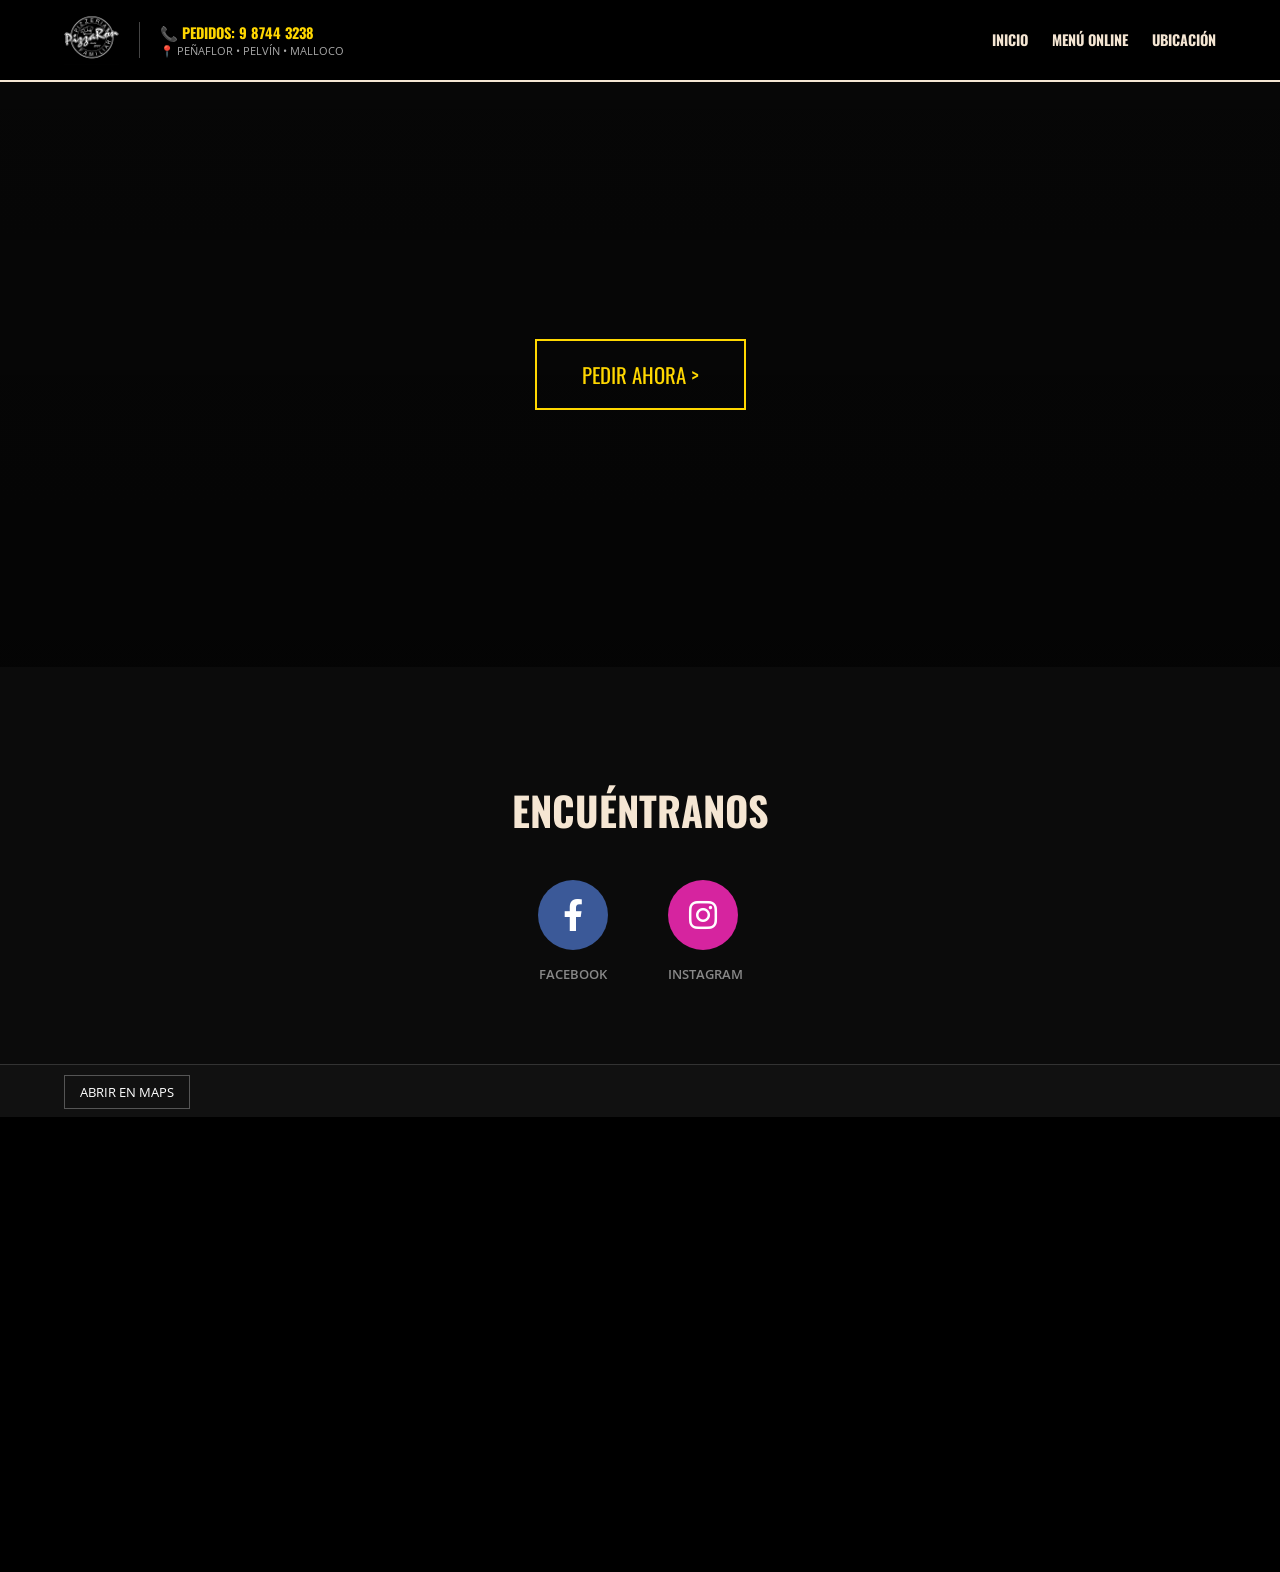
<file: index.html>
<!DOCTYPE html>
<html lang="es">
<head>
    <meta charset="UTF-8">
    <meta name="viewport" content="width=device-width, initial-scale=1.0">
    <title>Pizzería PizzaRon | Peñaflor</title>
    <link href="https://fonts.googleapis.com/css2?family=Oswald:wght@700&family=Open+Sans:wght@400;600&display=swap" rel="stylesheet">
    <link rel="stylesheet" href="https://cdnjs.cloudflare.com/ajax/libs/font-awesome/6.0.0/css/all.min.css">
    <style>
        :root { --negro: #0B0B0B; --rojo: #8B1E1E; --beige: #F5E6D3; --amarillo: #FFD700; }
        body { font-family: 'Open Sans', sans-serif; background: var(--negro); color: white; margin: 0; scroll-behavior: smooth; }
        
        /* BARRA DE NAVEGACIÓN CON INFO DE CONTACTO (SE MANTIENE) */
        nav { 
            background: #000; 
            padding: 10px 5%; 
            display: flex; 
            justify-content: space-between; 
            align-items: center; 
            border-bottom: 2px solid var(--beige); 
            position: sticky; 
            top: 0; 
            z-index: 1000; 
        }
        .logo-nav { height: 55px; }
        .info-header { border-left: 1px solid #444; padding-left: 20px; display: none; }
        @media (min-width: 768px) { .info-header { display: block; } }
        
        .menu-links a { color: var(--beige); text-decoration: none; font-family: 'Oswald'; margin-left: 20px; text-transform: uppercase; font-size: 0.9rem; font-weight: 700; }

        /* HERO CON UN SOLO BOTÓN */
        .hero { 
            height: 65vh; 
            display: flex; 
            justify-content: center; 
            align-items: center; 
            background: linear-gradient(rgba(0,0,0,0.4), rgba(0,0,0,0.6)), url('https://images.unsplash.com/photo-1513104890138-7c749659a591?auto=format&fit=crop&q=80&w=2000'); 
            background-size: cover; 
            background-position: center;
        }
        .btn-pedido { 
            background: transparent; 
            color: var(--amarillo); 
            padding: 18px 45px; 
            text-decoration: none; 
            font-family: 'Oswald'; 
            border: 2px solid var(--amarillo); 
            font-size: 1.3rem; 
            text-transform: uppercase;
            transition: 0.3s;
        }
        .btn-pedido:hover { background: var(--amarillo); color: black; }

        /* ENCUÉNTRANOS SIMPLIFICADO */
        .encuentranos-container { padding: 80px 20px; text-align: center; }
        .social-box { display: flex; justify-content: center; gap: 60px; }
        .icon-circle { width: 70px; height: 70px; border-radius: 50%; display: flex; align-items: center; justify-content: center; font-size: 2rem; margin-bottom: 12px; transition: 0.3s; }
        .icon-circle:hover { transform: scale(1.1); }
        .fb { background: #3b5998; }
        .ig { background: #d6249f; }

        /* SECCIÓN MAPA */
        .map-section { background: #000; width: 100%; }
        .map-header { padding: 15px 5%; background: #111; border-top: 1px solid #333; }
        .btn-maps { background: transparent; color: white; border: 1px solid #555; padding: 7px 15px; text-decoration: none; font-size: 0.8rem; text-transform: uppercase; }
        .mapa-iframe { width: 100%; height: 450px; border: none; filter: grayscale(1) invert(0.92); }
    </style>
</head>
<body>

    <nav>
        <div style="display: flex; align-items: center; gap: 20px;">
            <a href="index.html"><img src="logo.png" class="logo-nav" alt="PizzaRon"></a>
            <div class="info-header">
                <div style="color: var(--amarillo); font-weight: bold; font-size: 0.9rem; font-family: 'Oswald';">
                    📞 PEDIDOS: 9 8744 3238
                </div>
                <div style="color: #aaa; font-size: 0.7rem; text-transform: uppercase;">
                    📍 PEÑAFLOR • PELVÍN • MALLOCO
                </div>
            </div>
        </div>

        <div class="menu-links">
            <a href="#">INICIO</a>
            <a href="menu.html">MENÚ ONLINE</a>
            <a href="#encuentranos">UBICACIÓN</a>
        </div>
    </nav>

    <section class="hero">
        <a href="menu.html" class="btn-pedido">PEDIR AHORA ></a>
    </section>

    <section class="encuentranos-container" id="encuentranos">
        <h2 style="font-family: 'Oswald'; font-size: 2.5rem; color: var(--beige); margin-bottom: 40px; text-transform: uppercase;">ENCUÉNTRANOS</h2>
        
        <div class="social-box">
            <a href="https://facebook.com" class="social-item" style="text-decoration:none; color:white;">
                <div class="icon-circle fb"><i class="fab fa-facebook-f"></i></div>
                <span style="font-size: 0.8rem; color: #888; font-weight: 600;">FACEBOOK</span>
            </a>
            <a href="https://instagram.com" class="social-item" style="text-decoration:none; color:white;">
                <div class="icon-circle ig"><i class="fab fa-instagram"></i></div>
                <span style="font-size: 0.8rem; color: #888; font-weight: 600;">INSTAGRAM</span>
            </a>
        </div>
    </section>

    <div class="map-section">
        <div class="map-header">
            <a href="https://maps.google.com" target="_blank" class="btn-maps">Abrir en Maps</a>
        </div>
        <iframe class="mapa-iframe" src="https://www.google.com/maps/embed?pb=!1m18!1m12!1m3!1d3324.4567!2d-70.8789!3d-33.6067!2m3!1f0!2f0!3f0!3m2!1i1024!2i768!4f13.1!3m3!1m2!1s0x0%3A0x0!2zMzPCsDM2JzI0LjEiUyA3MMKwNTInNDQuMCJX!5e0!3m2!1ses!2scl!4v123456789"></iframe>
    </div>

</body>
</html>
</file>
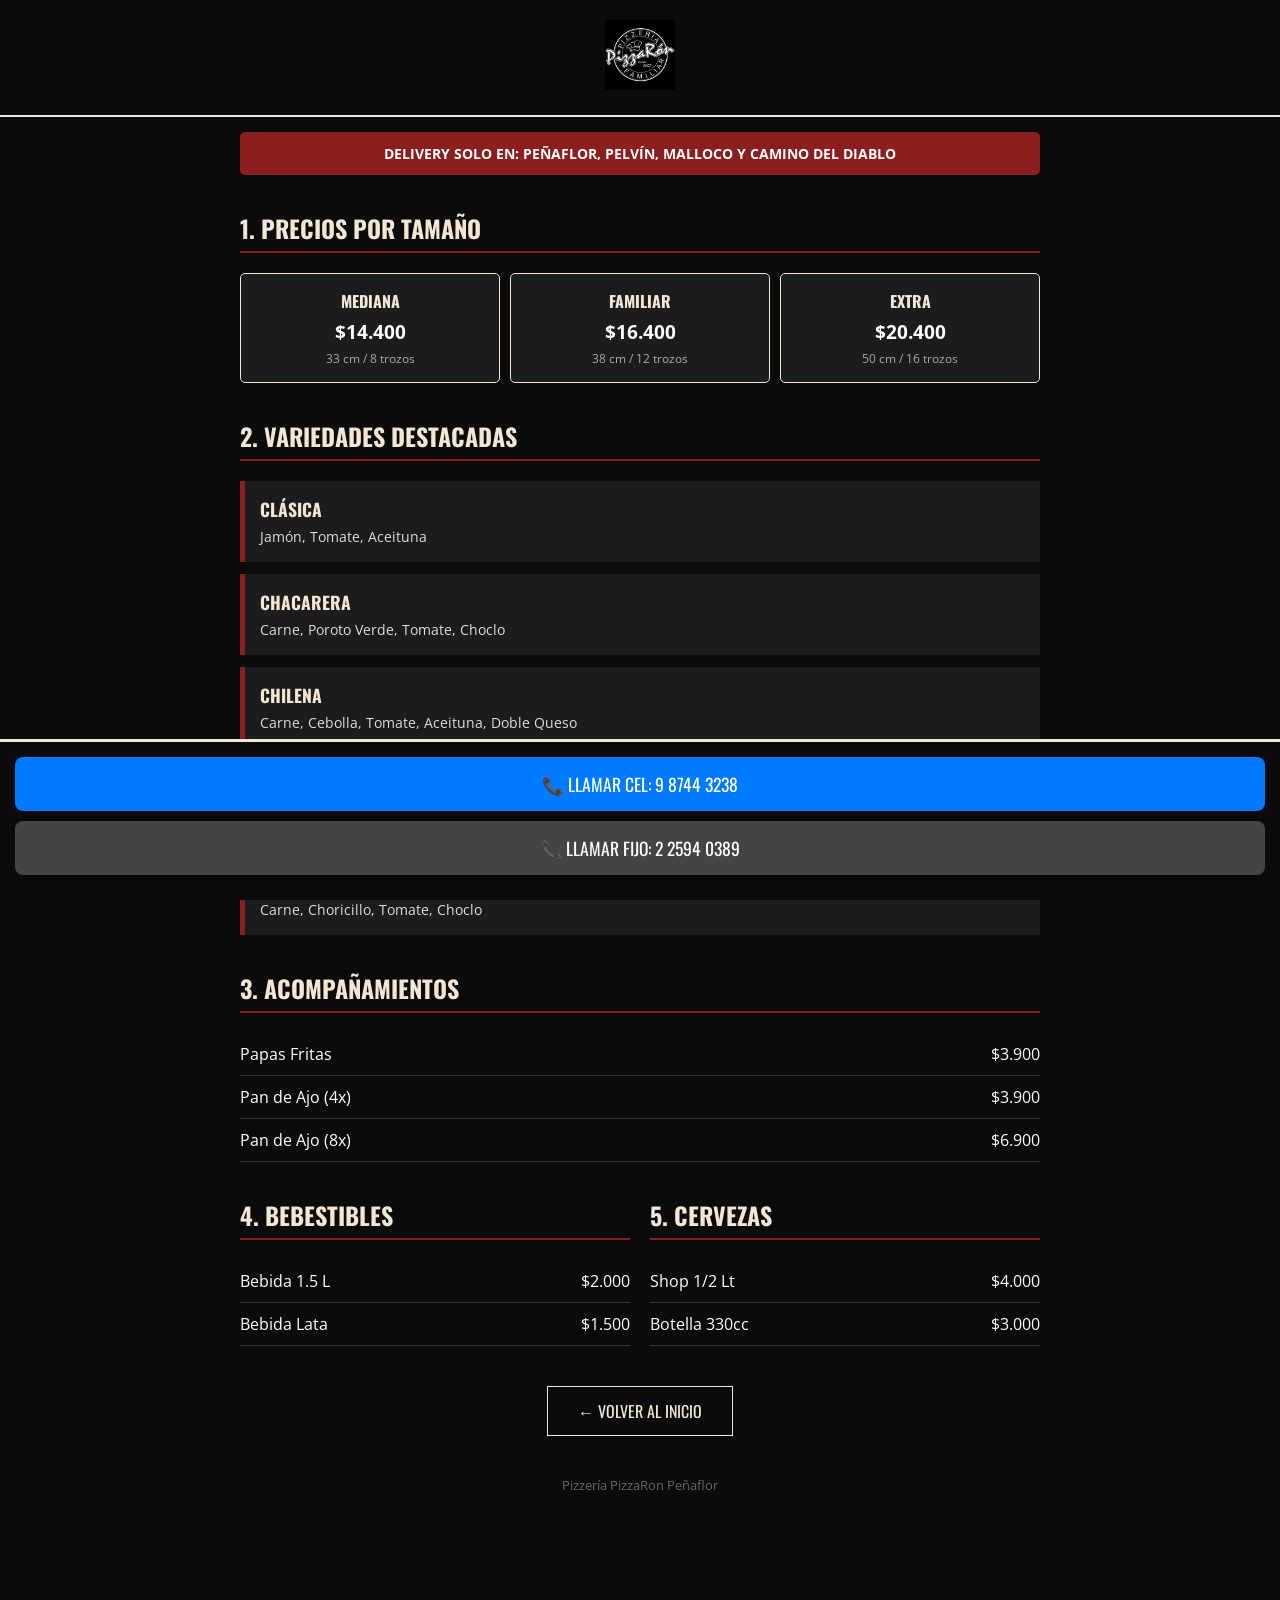
<file: menu.html>
<!DOCTYPE html>
<html lang="es">
<head>
    <meta charset="UTF-8">
    <meta name="viewport" content="width=device-width, initial-scale=1.0">
    <title>Carta PizzaRon | Pedidos al 9 8744 3238</title>
    <link href="https://fonts.googleapis.com/css2?family=Oswald:wght@700&family=Open+Sans:wght@400;600&display=swap" rel="stylesheet">
    <style>
        :root { --negro: #0B0B0B; --rojo: #8B1E1E; --beige: #F5E6D3; --gris: #1c1c1c; --azul: #007AFF; }
        body { font-family: 'Open Sans', sans-serif; background: var(--negro); color: white; margin: 0; padding-bottom: 160px; }
        
        /* HEADER CON LOGO NAVEGABLE */
        header { background: var(--negro); padding: 20px; text-align: center; border-bottom: 2px solid var(--beige); position: sticky; top: 0; z-index: 1000; }
        .logo-link { display: inline-block; transition: transform 0.2s; }
        .logo-link:hover { transform: scale(1.05); }
        .logo { height: 70px; cursor: pointer; }

        .container { max-width: 800px; margin: auto; padding: 15px; }
        h2 { font-family: 'Oswald'; color: var(--beige); text-transform: uppercase; border-bottom: 2px solid var(--rojo); padding-bottom: 5px; margin-top: 35px; }

        /* TABLA DE TAMAÑOS */
        .tabla-precios { display: grid; grid-template-columns: repeat(3, 1fr); gap: 10px; margin: 20px 0; }
        .precio-box { background: var(--gris); padding: 15px; border: 1px solid var(--beige); text-align: center; border-radius: 5px; }
        .precio-box h3 { font-family: 'Oswald'; margin: 0; font-size: 1rem; color: var(--beige); }
        .precio-box span { display: block; font-size: 1.2rem; font-weight: bold; margin: 5px 0; }
        .precio-box small { font-size: 0.75rem; color: #aaa; display: block; }

        /* PIZZAS */
        .pizza-card { background: var(--gris); padding: 15px; border-left: 5px solid var(--rojo); margin-bottom: 12px; }
        .pizza-card strong { font-family: 'Oswald'; font-size: 1.1rem; color: var(--beige); text-transform: uppercase; }
        .pizza-card p { margin: 5px 0 0; font-size: 0.9rem; color: #ddd; line-height: 1.4; }

        /* SECCIONES SIMPLES */
        .item-simple { display: flex; justify-content: space-between; padding: 10px 0; border-bottom: 1px solid #333; font-size: 1rem; }
        .grid-dos { display: grid; grid-template-columns: 1fr 1fr; gap: 20px; }

        /* BOTÓN VOLVER */
        .btn-volver { display: block; width: fit-content; margin: 40px auto; padding: 12px 30px; border: 1px solid var(--beige); color: var(--beige); text-decoration: none; font-family: 'Oswald'; text-transform: uppercase; transition: 0.3s; }
        .btn-volver:hover { background: var(--beige); color: var(--negro); }

        /* FOOTER DE LLAMADA */
        .call-footer { position: fixed; bottom: 0; width: 100%; background: var(--negro); padding: 15px; border-top: 3px solid var(--beige); box-sizing: border-box; z-index: 1000; }
        .btn-call { display: flex; align-items: center; justify-content: center; background: var(--azul); color: white; text-decoration: none; padding: 14px; border-radius: 8px; font-family: 'Oswald'; margin-bottom: 10px; font-size: 1.1rem; }
        .btn-call.secundario { background: #444; }

        .zona-reparto { background: var(--rojo); color: white; padding: 12px; text-align: center; font-size: 0.85rem; font-weight: bold; border-radius: 5px; margin-bottom: 25px; }
    </style>
</head>
<body>

<header>
    <a href="index.html" class="logo-link">
        <img src="logo.png" class="logo" alt="Volver al Inicio">
    </a>
</header>

<div class="container">
    
    <div class="zona-reparto">
        DELIVERY SOLO EN: PEÑAFLOR, PELVÍN, MALLOCO Y CAMINO DEL DIABLO
    </div>

    <h2>1. PRECIOS POR TAMAÑO</h2>
    <div class="tabla-precios">
        <div class="precio-box">
            <h3>MEDIANA</h3><span>$14.400</span><small>33 cm / 8 trozos</small>
        </div>
        <div class="precio-box">
            <h3>FAMILIAR</h3><span>$16.400</span><small>38 cm / 12 trozos</small>
        </div>
        <div class="precio-box">
            <h3>EXTRA</h3><span>$20.400</span><small>50 cm / 16 trozos</small>
        </div>
    </div>

    <h2>2. VARIEDADES DESTACADAS</h2>
    <div class="pizza-card"><strong>CLÁSICA</strong><p>Jamón, Tomate, Aceituna</p></div>
    <div class="pizza-card"><strong>CHACARERA</strong><p>Carne, Poroto Verde, Tomate, Choclo</p></div>
    <div class="pizza-card"><strong>CHILENA</strong><p>Carne, Cebolla, Tomate, Aceituna, Doble Queso</p></div>
    <div class="pizza-card"><strong>DIABLO</strong><p>Carne, Choricillo, Cebolla, Merquén (Picante)</p></div>
    <div class="pizza-card"><strong>PIZZARON</strong><p>Carne, Choricillo, Tomate, Choclo</p></div>

    <h2>3. ACOMPAÑAMIENTOS</h2>
    <div class="item-simple"><span>Papas Fritas</span> <span>$3.900</span></div>
    <div class="item-simple"><span>Pan de Ajo (4x)</span> <span>$3.900</span></div>
    <div class="item-simple"><span>Pan de Ajo (8x)</span> <span>$6.900</span></div>

    <div class="grid-dos">
        <div>
            <h2>4. BEBESTIBLES</h2>
            <div class="item-simple"><span>Bebida 1.5 L</span> <span>$2.000</span></div>
            <div class="item-simple"><span>Bebida Lata</span> <span>$1.500</span></div>
        </div>
        <div>
            <h2>5. CERVEZAS</h2>
            <div class="item-simple"><span>Shop 1/2 Lt</span> <span>$4.000</span></div>
            <div class="item-simple"><span>Botella 330cc</span> <span>$3.000</span></div>
        </div>
    </div>

    <a href="index.html" class="btn-volver">← VOLVER AL INICIO</a>

    <p style="text-align: center; color: #666; font-size: 0.8rem; margin-top: 20px; margin-bottom: 40px;">
        Pizzería PizzaRon Peñaflor
    </p>

</div>

<div class="call-footer">
    <a href="tel:987443238" class="btn-call">📞 LLAMAR CEL: 9 8744 3238</a>
    <a href="tel:225940389" class="btn-call secundario">📞 LLAMAR FIJO: 2 2594 0389</a>
</div>

</body>
</html>
</file>
